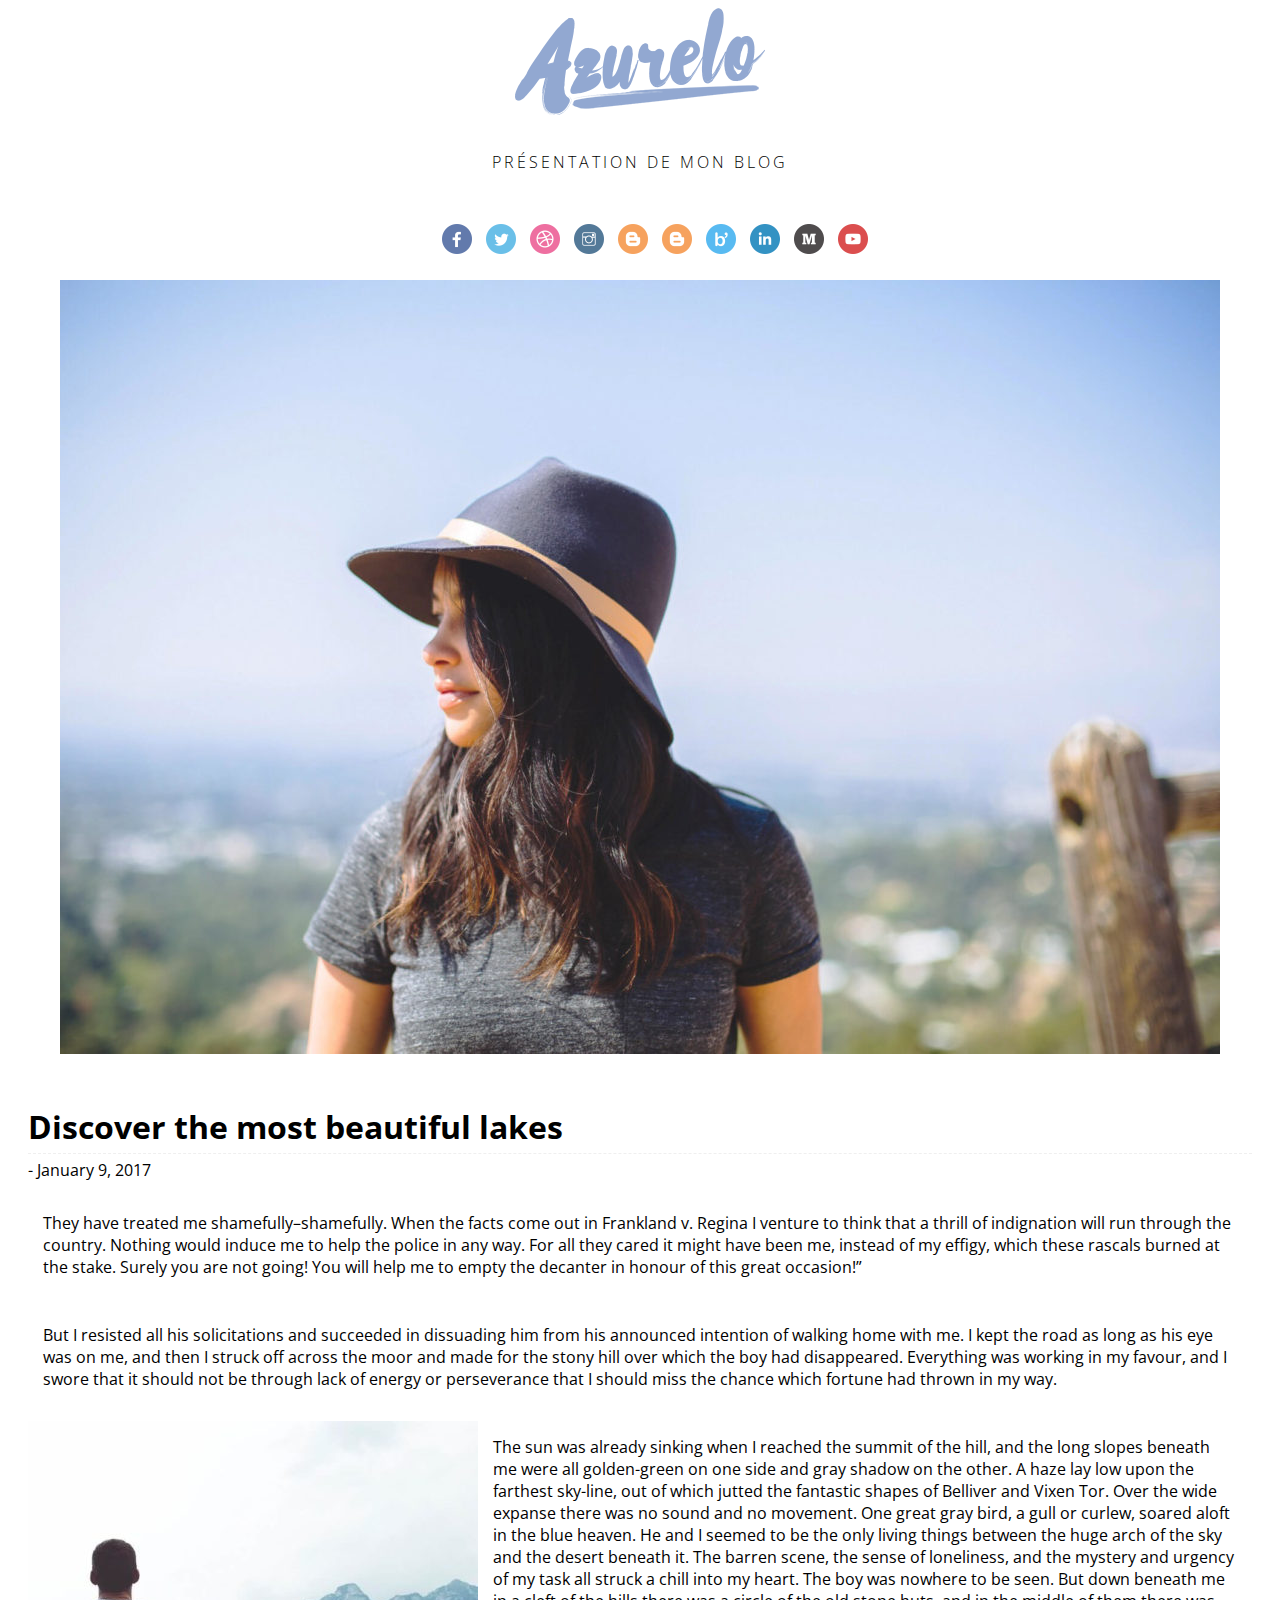
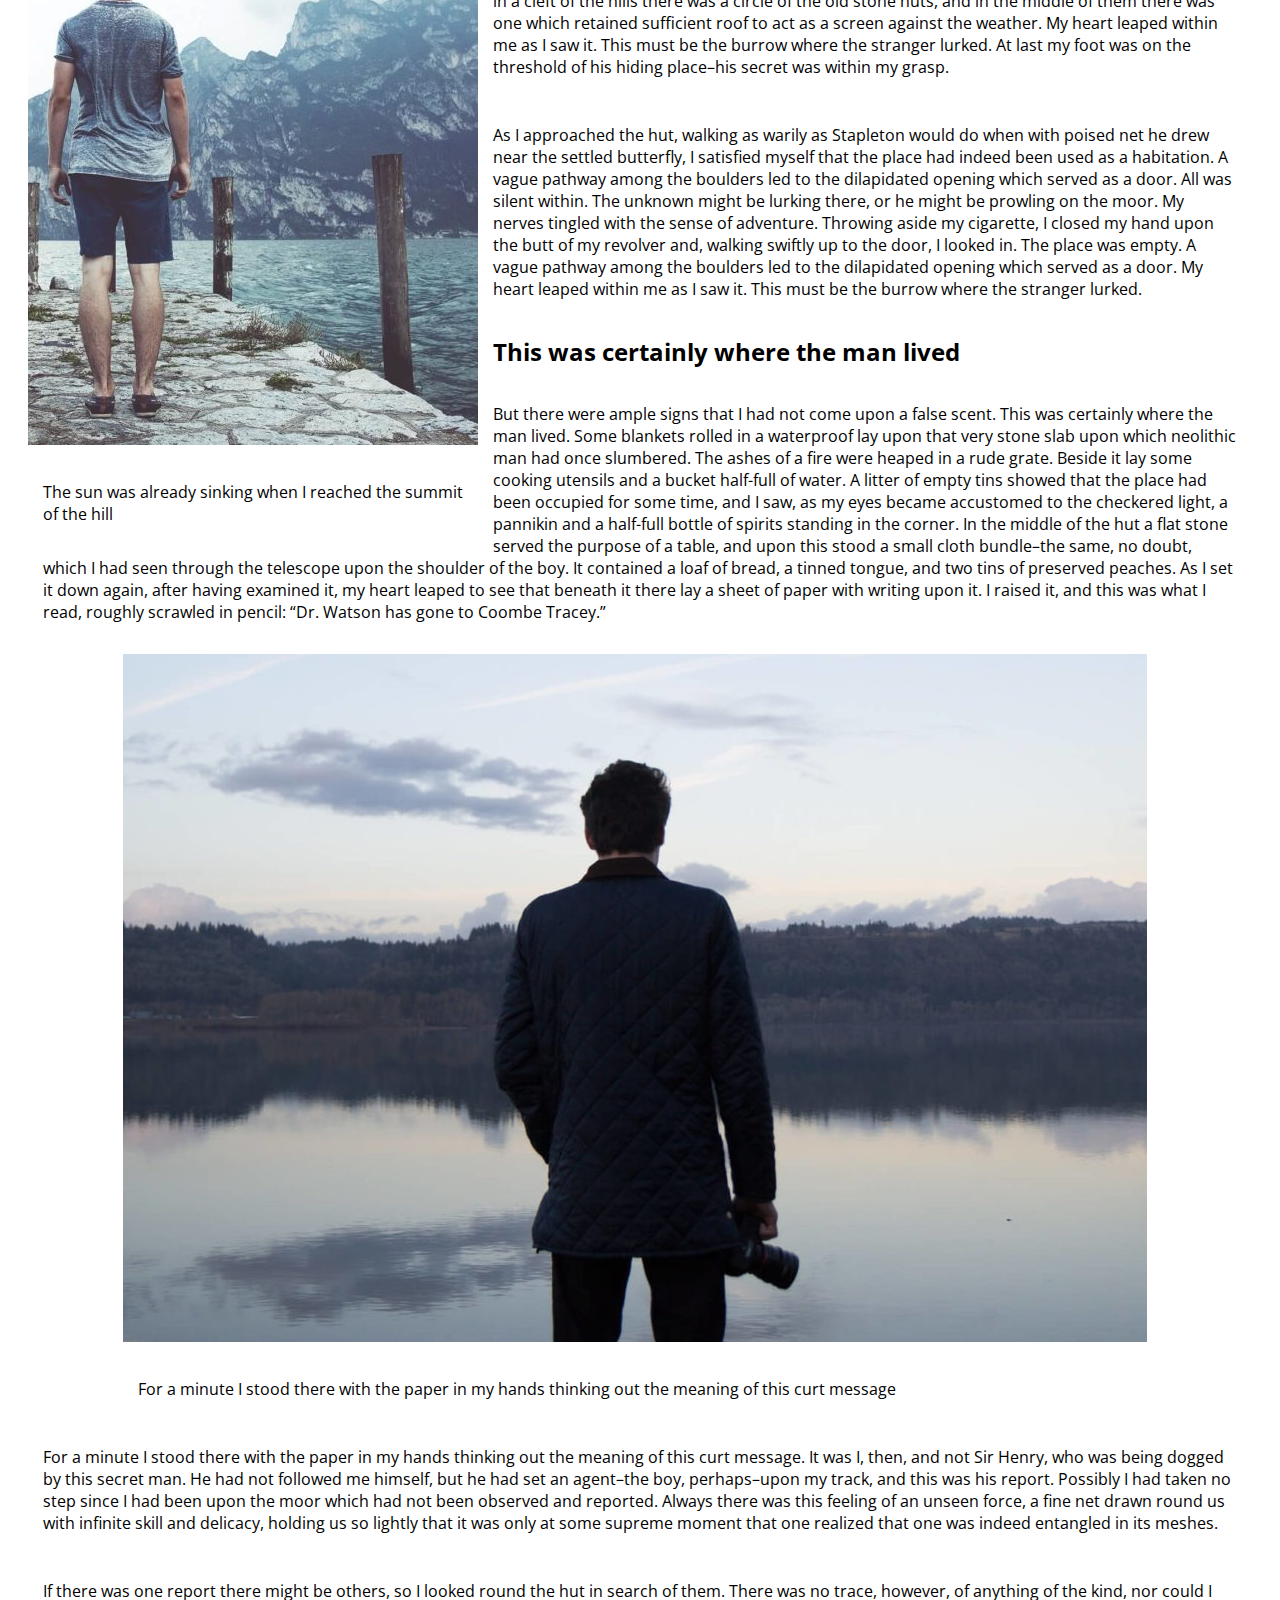
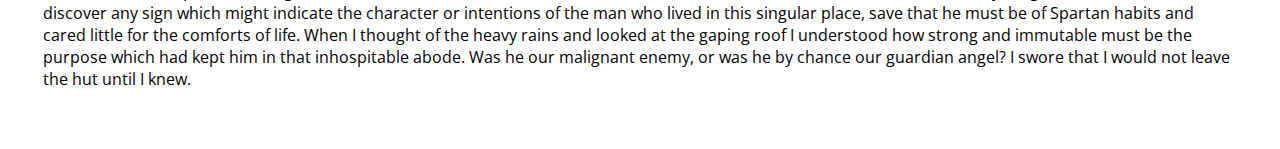
<file: articleOne.html>
<!DOCTYPE html>
<html lang="en">
<head>
	<meta charset="UTF-8">
	<title>Blog Amel</title>
	<link rel="stylesheet" href="https://fonts.googleapis.com/css?family=Open+Sans%3A300%2C400%7CSura%3A400&ver=4.7.4">
	<link rel="stylesheet" href="css/monStyle.css">
</head>
<body>
<section class="container" style="overflow: hidden;">
	<div class="row">
		<section class="col-md-12">
			
		<center>
		<a href="index.html">
			
					<img src="images/logo.png" alt="logoAngela">
		</a>
		<p class="main__subtitle">Présentation de mon blog</p>
	<ul class="social">
		<li class="social-list-img__item"><a href="#" class="social-list-img__link facebook" ></a></li>
		<li class="social-list-img__item"><a href="#" class="social-list-img__link twitter"></a></li>
		<li class="social-list-img__item"><a href="#" class="social-list-img__link dribbble"></a></li>
		<li class="social-list-img__item"><a href="#" class="social-list-img__link instagram "></a></li>
		<li class="social-list-img__item"><a href="#" class="social-list-img__link pinteres"></a></li>
		<li class="social-list-img__item"><a href="#" class="social-list-img__link blogger"></a></li>
		<li class="social-list-img__item"><a href="#" class="social-list-img__link bloglovin"></a></li>
		<li class="social-list-img__item"><a href="#" class="social-list-img__link linkedin "></a></li>
		<li class="social-list-img__item"><a href="#" class="social-list-img__link medium"></a></li>
		<li class="social-list-img__item"><a href="#" class="social-list-img__link youtube"></a></li>
	</ul>
	<img src="images/articleOne.jpg" alt="" style="padding:5px 0">	
</center>

</div>
<section class="article" style="padding: 20px;">
	<h1 class="post__heading">Discover the most beautiful lakes</h1>
	<div class="post__meta">

          <div class="post__meta--left">

           
            <span class="post__meta-separator"> - </span>
            <time datetime="2017-01-09" class="post__meta-date">January 9, 2017</time>
          </div>
	</div>

	<div class="post__content">

          <p>They have treated me shamefully–shamefully. When the facts come out in Frankland v. Regina I venture to think that a thrill of indignation will run through the country. Nothing would induce me to help the police in any way. For all they cared it might have been me, instead of my effigy, which these rascals burned at the stake. Surely you are not going! You will help me to empty the decanter in honour of this great occasion!”</p>
<p>But I resisted all his solicitations and succeeded in dissuading him from his announced intention of walking home with me. I kept the road as long as his eye was on me, and then I struck off across the moor and made for the stony hill over which the boy had disappeared. Everything was working in my favour, and I swore that it should not be through lack of energy or perseverance that I should miss the chance which fortune had thrown in my way.</p>
<div id="attachment_163" style="width: 460px;float:left;padding-right: 5px;" class="wp-caption alignleft"><img class="wp-image-163 size-full" src="images/image1.jpg"><p class="wp-caption-text">The sun was already sinking when I reached the summit of the hill</p></div>
<p>The sun was already sinking when I reached the summit of the hill, and the long slopes beneath me were all golden-green on one side and gray shadow on the other. A haze lay low upon the farthest sky-line, out of which jutted the fantastic shapes of Belliver and Vixen Tor. Over the wide expanse there was no sound and no movement. One great gray bird, a gull or curlew, soared aloft in the blue heaven. He and I seemed to be the only living things between the huge arch of the sky and the desert beneath it. The barren scene, the sense of loneliness, and the mystery and urgency of my task all struck a chill into my heart. The boy was nowhere to be seen. But down beneath me in a cleft of the hills there was a circle of the old stone huts, and in the middle of them there was one which retained sufficient roof to act as a screen against the weather. My heart leaped within me as I saw it. This must be the burrow where the stranger lurked. At last my foot was on the threshold of his hiding place–his secret was within my grasp.</p>
<p>As I approached the hut, walking as warily as Stapleton would do when with poised net he drew near the settled butterfly, I satisfied myself that the place had indeed been used as a habitation. A vague pathway among the boulders led to the dilapidated opening which served as a door. All was silent within. The unknown might be lurking there, or he might be prowling on the moor. My nerves tingled with the sense of adventure. Throwing aside my cigarette, I closed my hand upon the butt of my revolver and, walking swiftly up to the door, I looked in. The place was empty.&nbsp;A vague pathway among the boulders led to the dilapidated opening which served as a door.&nbsp;My heart leaped within me as I saw it. This must be the burrow where the stranger lurked.</p>
<h2>This was certainly where the man lived</h2>
<p>But there were ample signs that I had not come upon a false scent. This was certainly where the man lived. Some blankets rolled in a waterproof lay upon that very stone slab upon which neolithic man had once slumbered. The ashes of a fire were heaped in a rude grate. Beside it lay some cooking utensils and a bucket half-full of water. A litter of empty tins showed that the place had been occupied for some time, and I saw, as my eyes became accustomed to the checkered light, a pannikin and a half-full bottle of spirits standing in the corner. In the middle of the hut a flat stone served the purpose of a table, and upon this stood a small cloth bundle–the same, no doubt, which I had seen through the telescope upon the shoulder of the boy. It contained a loaf of bread, a tinned tongue, and two tins of preserved peaches. As I set it down again, after having examined it, my heart leaped to see that beneath it there lay a sheet of paper with writing upon it. I raised it, and this was what I read, roughly scrawled in pencil: “Dr. Watson has gone to Coombe Tracey.”</p>
<div id="attachment_161" style="width: 1034px;margin: 0 auto;" class="wp-caption aligncenter"><img class="wp-image-161 size-large" src="images/image2.jpg"><p class="wp-caption-text">For a minute I stood there with the paper in my hands thinking out the meaning of this curt message</p></div>
<p>For a minute I stood there with the paper in my hands thinking out the meaning of this curt message. It was I, then, and not Sir Henry, who was being dogged by this secret man. He had not followed me himself, but he had set an agent–the boy, perhaps–upon my track, and this was his report. Possibly I had taken no step since I had been upon the moor which had not been observed and reported. Always there was this feeling of an unseen force, a fine net drawn round us with infinite skill and delicacy, holding us so lightly that it was only at some supreme moment that one realized that one was indeed entangled in its meshes.</p>
<p>If there was one report there might be others, so I looked round the hut in search of them. There was no trace, however, of anything of the kind, nor could I discover any sign which might indicate the character or intentions of the man who lived in this singular place, save that he must be of Spartan habits and cared little for the comforts of life. When I thought of the heavy rains and looked at the gaping roof I understood how strong and immutable must be the purpose which had kept him in that inhospitable abode. Was he our malignant enemy, or was he by chance our guardian angel? I swore that I would not leave the hut until I knew.</p>

          <div class="clearfix"></div>

        </div>
</section>
</file>
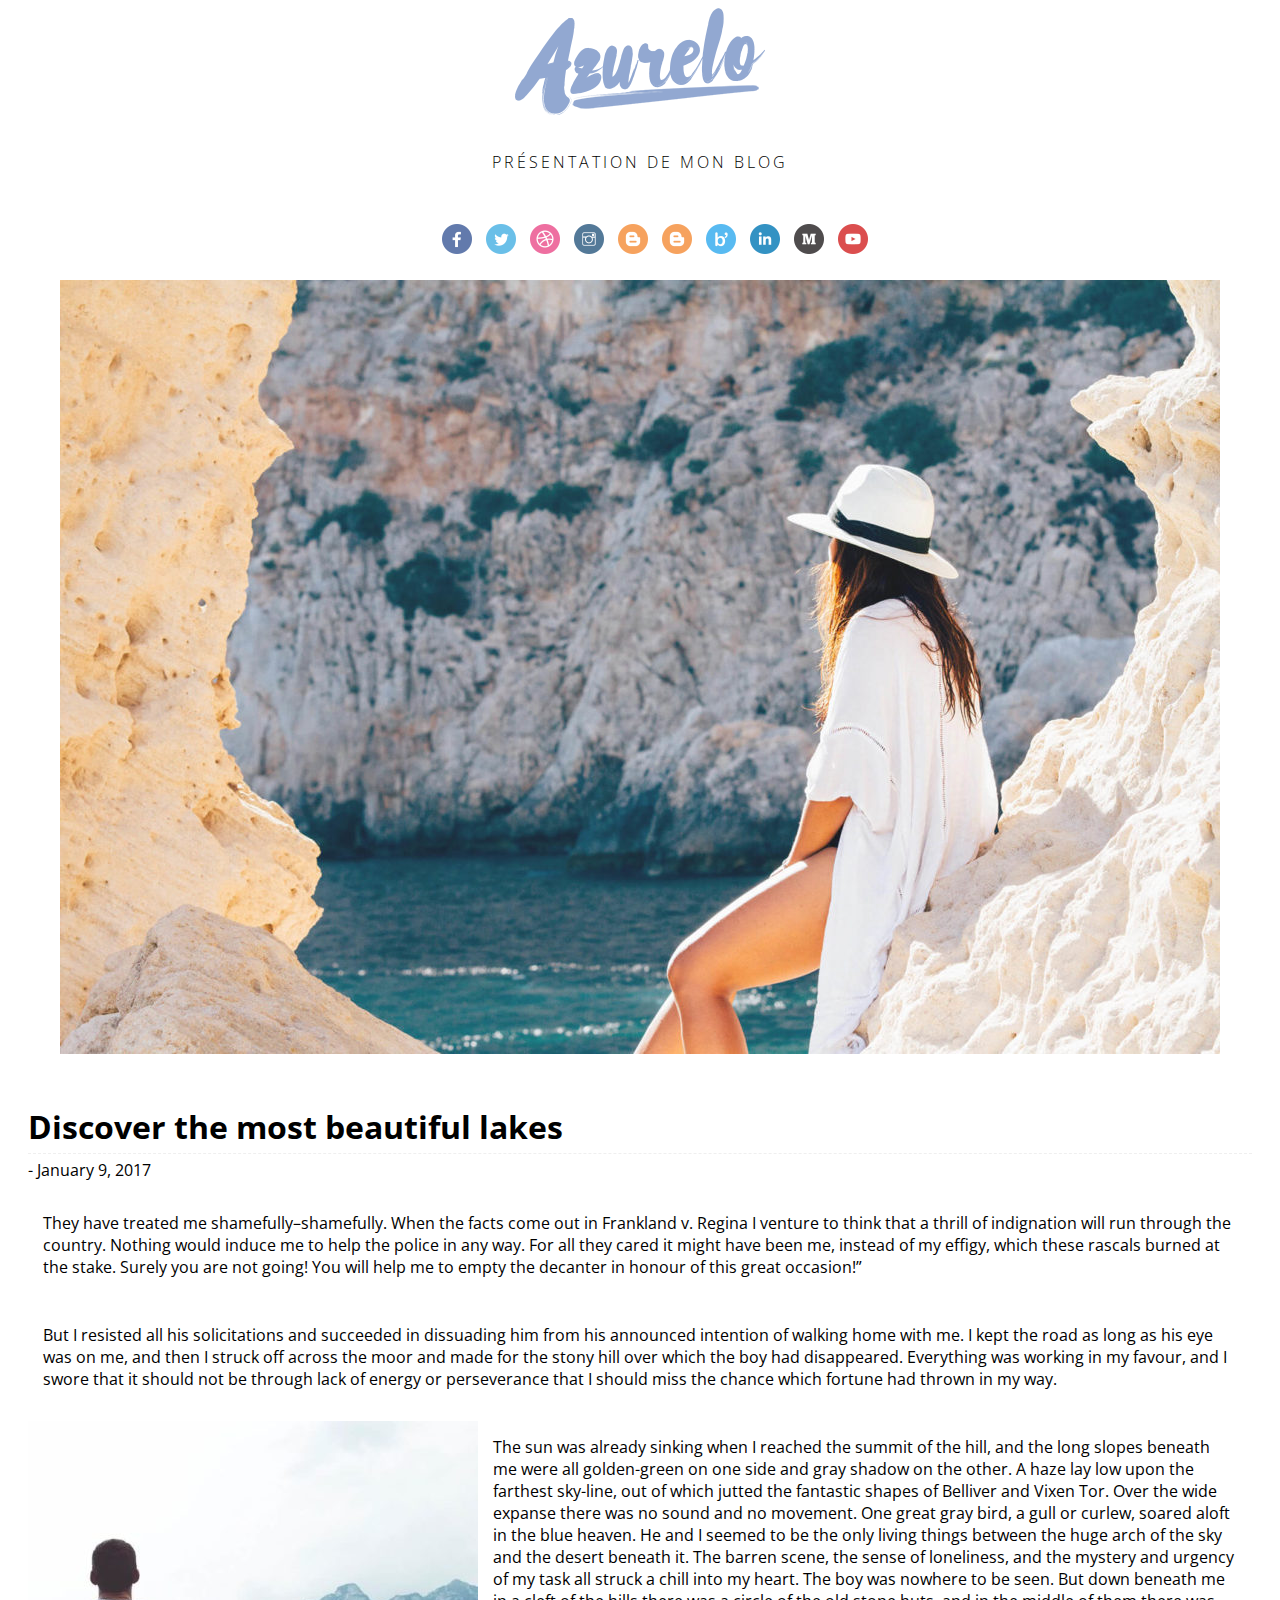
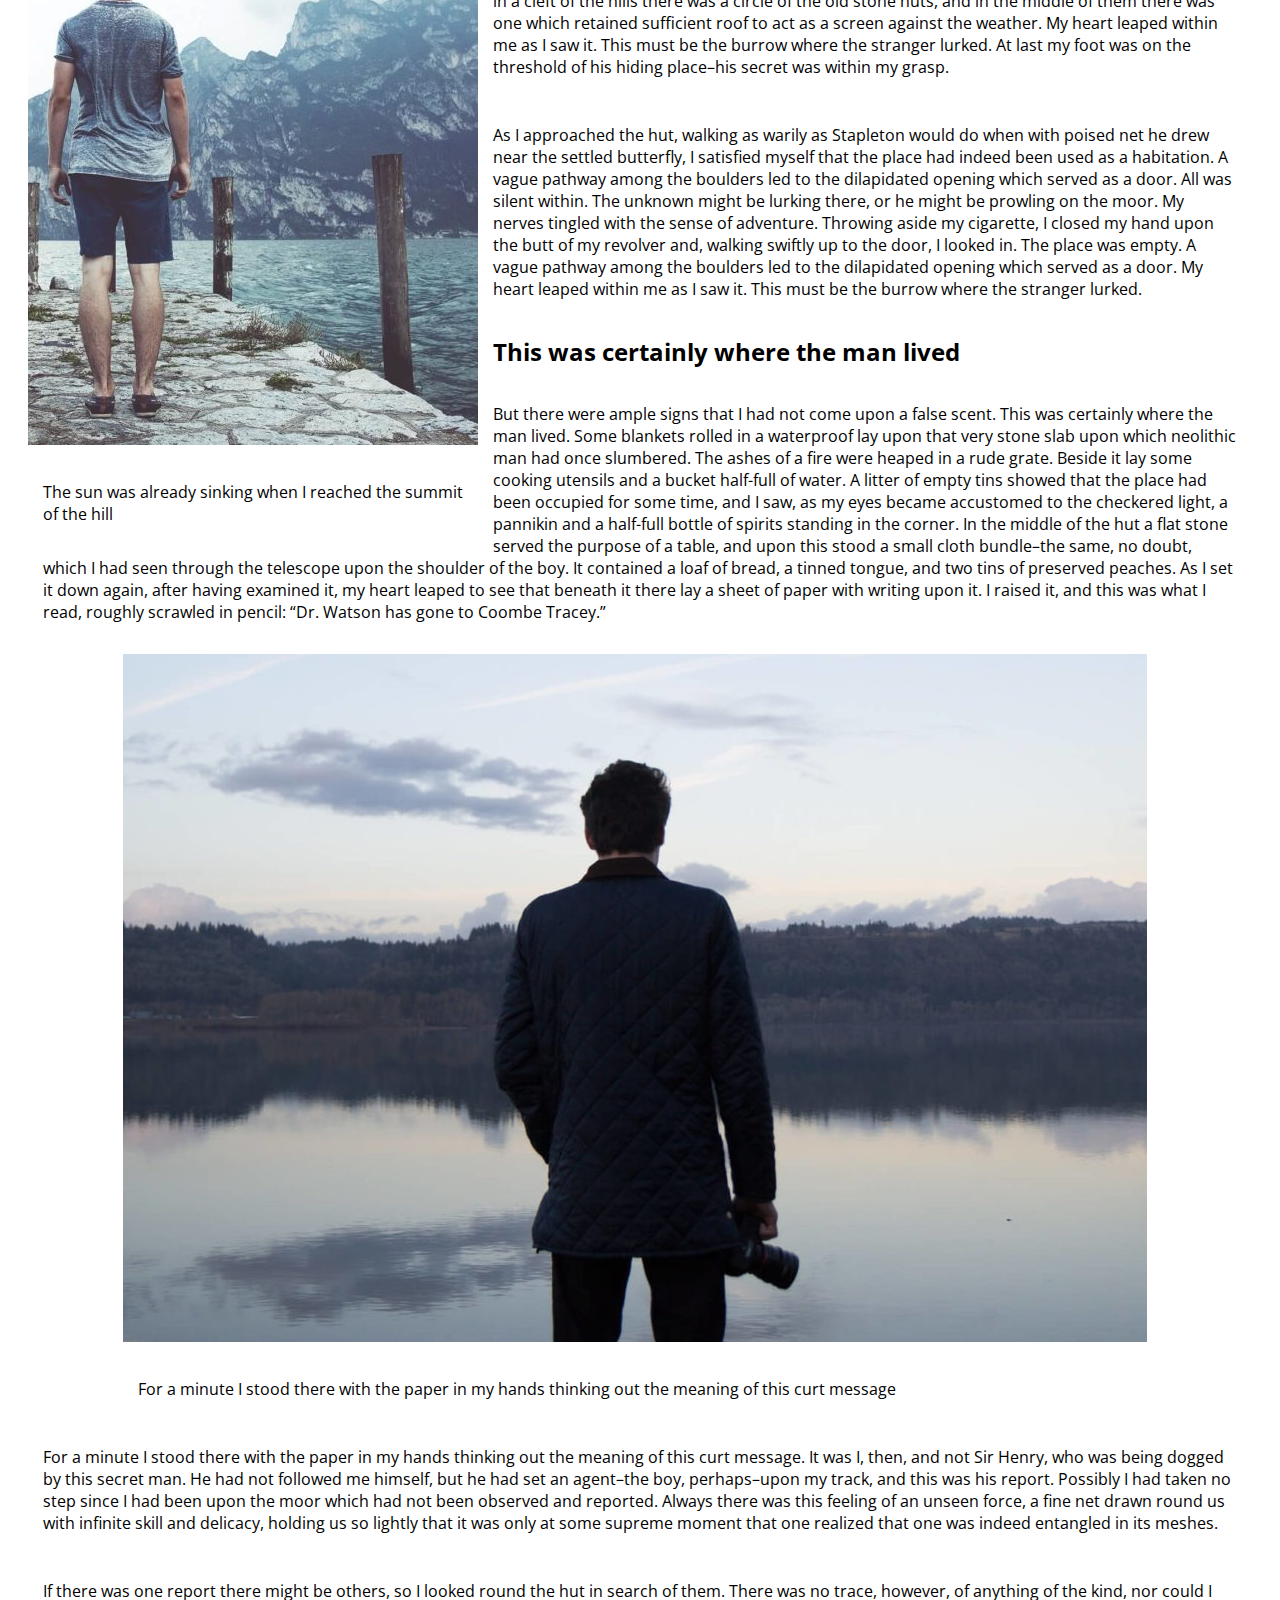
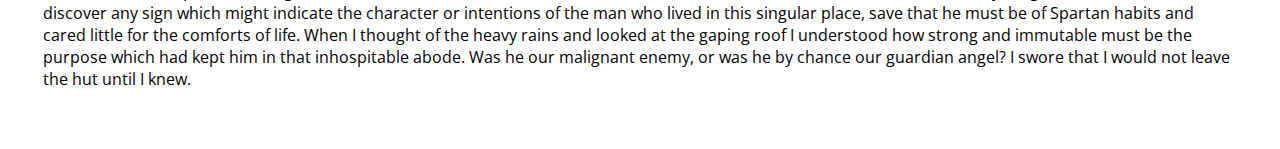
<file: articlethree.html>
<!DOCTYPE html>
<html lang="en">
<head>
	<meta charset="UTF-8">
	<title>Blog Amel</title>
	<link rel="stylesheet" href="https://fonts.googleapis.com/css?family=Open+Sans%3A300%2C400%7CSura%3A400&ver=4.7.4">
	<link rel="stylesheet" href="css/monStyle.css">
</head>
<body>
<section class="container" style="overflow: hidden;">
	<div class="row">
		<section class="col-md-12">
			
		<center>
		<a href="index.html">
			
					<img src="images/logo.png" alt="logoAngela">
		</a>
		<p class="main__subtitle">Présentation de mon blog</p>
	<ul class="social">
		<li class="social-list-img__item"><a href="#" class="social-list-img__link facebook" ></a></li>
		<li class="social-list-img__item"><a href="#" class="social-list-img__link twitter"></a></li>
		<li class="social-list-img__item"><a href="#" class="social-list-img__link dribbble"></a></li>
		<li class="social-list-img__item"><a href="#" class="social-list-img__link instagram "></a></li>
		<li class="social-list-img__item"><a href="#" class="social-list-img__link pinteres"></a></li>
		<li class="social-list-img__item"><a href="#" class="social-list-img__link blogger"></a></li>
		<li class="social-list-img__item"><a href="#" class="social-list-img__link bloglovin"></a></li>
		<li class="social-list-img__item"><a href="#" class="social-list-img__link linkedin "></a></li>
		<li class="social-list-img__item"><a href="#" class="social-list-img__link medium"></a></li>
		<li class="social-list-img__item"><a href="#" class="social-list-img__link youtube"></a></li>
	</ul>

	<img src="images/articleThree.jpg" alt="" style="padding:5px 0">	
</center>
</div>


<section class="article" style="padding: 20px;">
	<h1 class="post__heading">Discover the most beautiful lakes</h1>
	<div class="post__meta">

          <div class="post__meta--left">

           
            <span class="post__meta-separator"> - </span>
            <time datetime="2017-01-09" class="post__meta-date">January 9, 2017</time>
          </div>
	</div>

	<div class="post__content">

          <p>They have treated me shamefully–shamefully. When the facts come out in Frankland v. Regina I venture to think that a thrill of indignation will run through the country. Nothing would induce me to help the police in any way. For all they cared it might have been me, instead of my effigy, which these rascals burned at the stake. Surely you are not going! You will help me to empty the decanter in honour of this great occasion!”</p>
<p>But I resisted all his solicitations and succeeded in dissuading him from his announced intention of walking home with me. I kept the road as long as his eye was on me, and then I struck off across the moor and made for the stony hill over which the boy had disappeared. Everything was working in my favour, and I swore that it should not be through lack of energy or perseverance that I should miss the chance which fortune had thrown in my way.</p>
<div id="attachment_163" style="width: 460px;float:left;padding-right: 5px;" class="wp-caption alignleft"><img class="wp-image-163 size-full" src="images/image1.jpg"><p class="wp-caption-text">The sun was already sinking when I reached the summit of the hill</p></div>
<p>The sun was already sinking when I reached the summit of the hill, and the long slopes beneath me were all golden-green on one side and gray shadow on the other. A haze lay low upon the farthest sky-line, out of which jutted the fantastic shapes of Belliver and Vixen Tor. Over the wide expanse there was no sound and no movement. One great gray bird, a gull or curlew, soared aloft in the blue heaven. He and I seemed to be the only living things between the huge arch of the sky and the desert beneath it. The barren scene, the sense of loneliness, and the mystery and urgency of my task all struck a chill into my heart. The boy was nowhere to be seen. But down beneath me in a cleft of the hills there was a circle of the old stone huts, and in the middle of them there was one which retained sufficient roof to act as a screen against the weather. My heart leaped within me as I saw it. This must be the burrow where the stranger lurked. At last my foot was on the threshold of his hiding place–his secret was within my grasp.</p>
<p>As I approached the hut, walking as warily as Stapleton would do when with poised net he drew near the settled butterfly, I satisfied myself that the place had indeed been used as a habitation. A vague pathway among the boulders led to the dilapidated opening which served as a door. All was silent within. The unknown might be lurking there, or he might be prowling on the moor. My nerves tingled with the sense of adventure. Throwing aside my cigarette, I closed my hand upon the butt of my revolver and, walking swiftly up to the door, I looked in. The place was empty.&nbsp;A vague pathway among the boulders led to the dilapidated opening which served as a door.&nbsp;My heart leaped within me as I saw it. This must be the burrow where the stranger lurked.</p>
<h2>This was certainly where the man lived</h2>
<p>But there were ample signs that I had not come upon a false scent. This was certainly where the man lived. Some blankets rolled in a waterproof lay upon that very stone slab upon which neolithic man had once slumbered. The ashes of a fire were heaped in a rude grate. Beside it lay some cooking utensils and a bucket half-full of water. A litter of empty tins showed that the place had been occupied for some time, and I saw, as my eyes became accustomed to the checkered light, a pannikin and a half-full bottle of spirits standing in the corner. In the middle of the hut a flat stone served the purpose of a table, and upon this stood a small cloth bundle–the same, no doubt, which I had seen through the telescope upon the shoulder of the boy. It contained a loaf of bread, a tinned tongue, and two tins of preserved peaches. As I set it down again, after having examined it, my heart leaped to see that beneath it there lay a sheet of paper with writing upon it. I raised it, and this was what I read, roughly scrawled in pencil: “Dr. Watson has gone to Coombe Tracey.”</p>
<div id="attachment_161" style="width: 1034px;margin: 0 auto;" class="wp-caption aligncenter"><img class="wp-image-161 size-large" src="images/image2.jpg"><p class="wp-caption-text">For a minute I stood there with the paper in my hands thinking out the meaning of this curt message</p></div>
<p>For a minute I stood there with the paper in my hands thinking out the meaning of this curt message. It was I, then, and not Sir Henry, who was being dogged by this secret man. He had not followed me himself, but he had set an agent–the boy, perhaps–upon my track, and this was his report. Possibly I had taken no step since I had been upon the moor which had not been observed and reported. Always there was this feeling of an unseen force, a fine net drawn round us with infinite skill and delicacy, holding us so lightly that it was only at some supreme moment that one realized that one was indeed entangled in its meshes.</p>
<p>If there was one report there might be others, so I looked round the hut in search of them. There was no trace, however, of anything of the kind, nor could I discover any sign which might indicate the character or intentions of the man who lived in this singular place, save that he must be of Spartan habits and cared little for the comforts of life. When I thought of the heavy rains and looked at the gaping roof I understood how strong and immutable must be the purpose which had kept him in that inhospitable abode. Was he our malignant enemy, or was he by chance our guardian angel? I swore that I would not leave the hut until I knew.</p>

          <div class="clearfix"></div>

        </div>
</section>
</file>
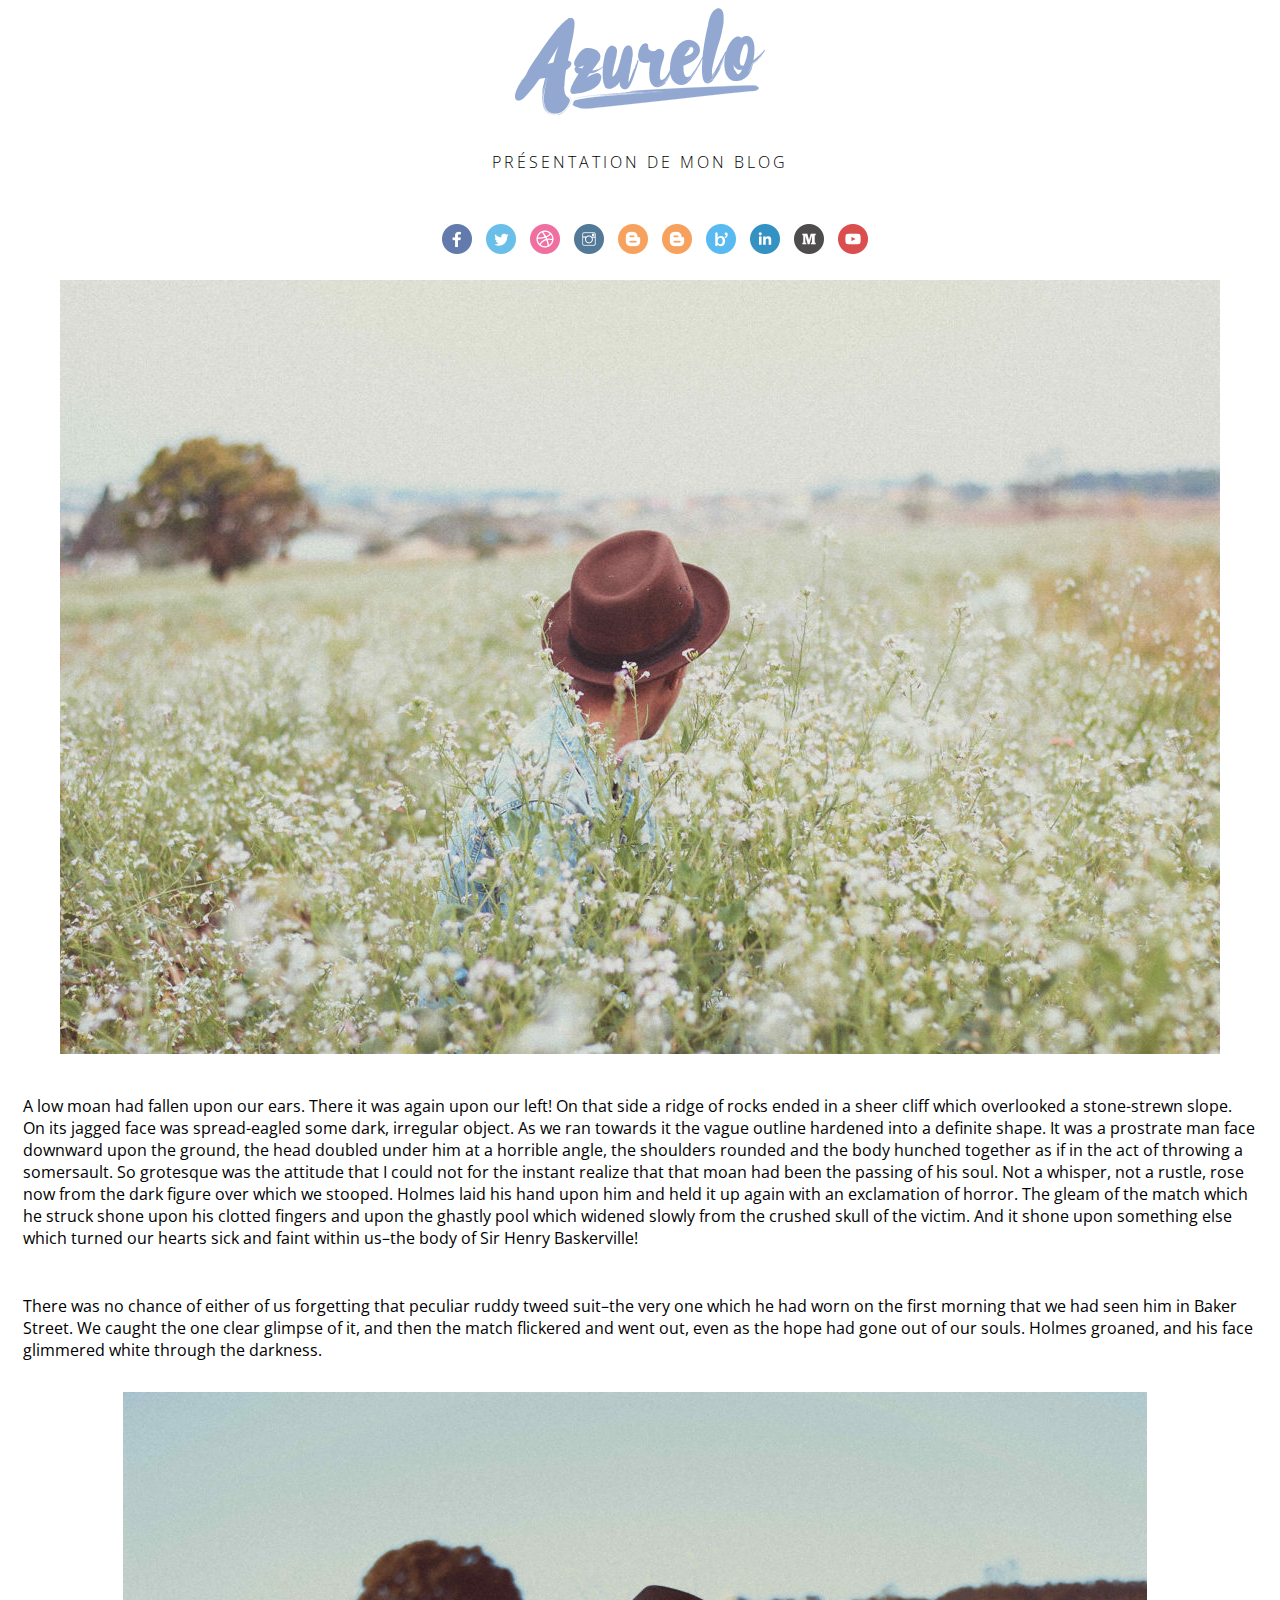
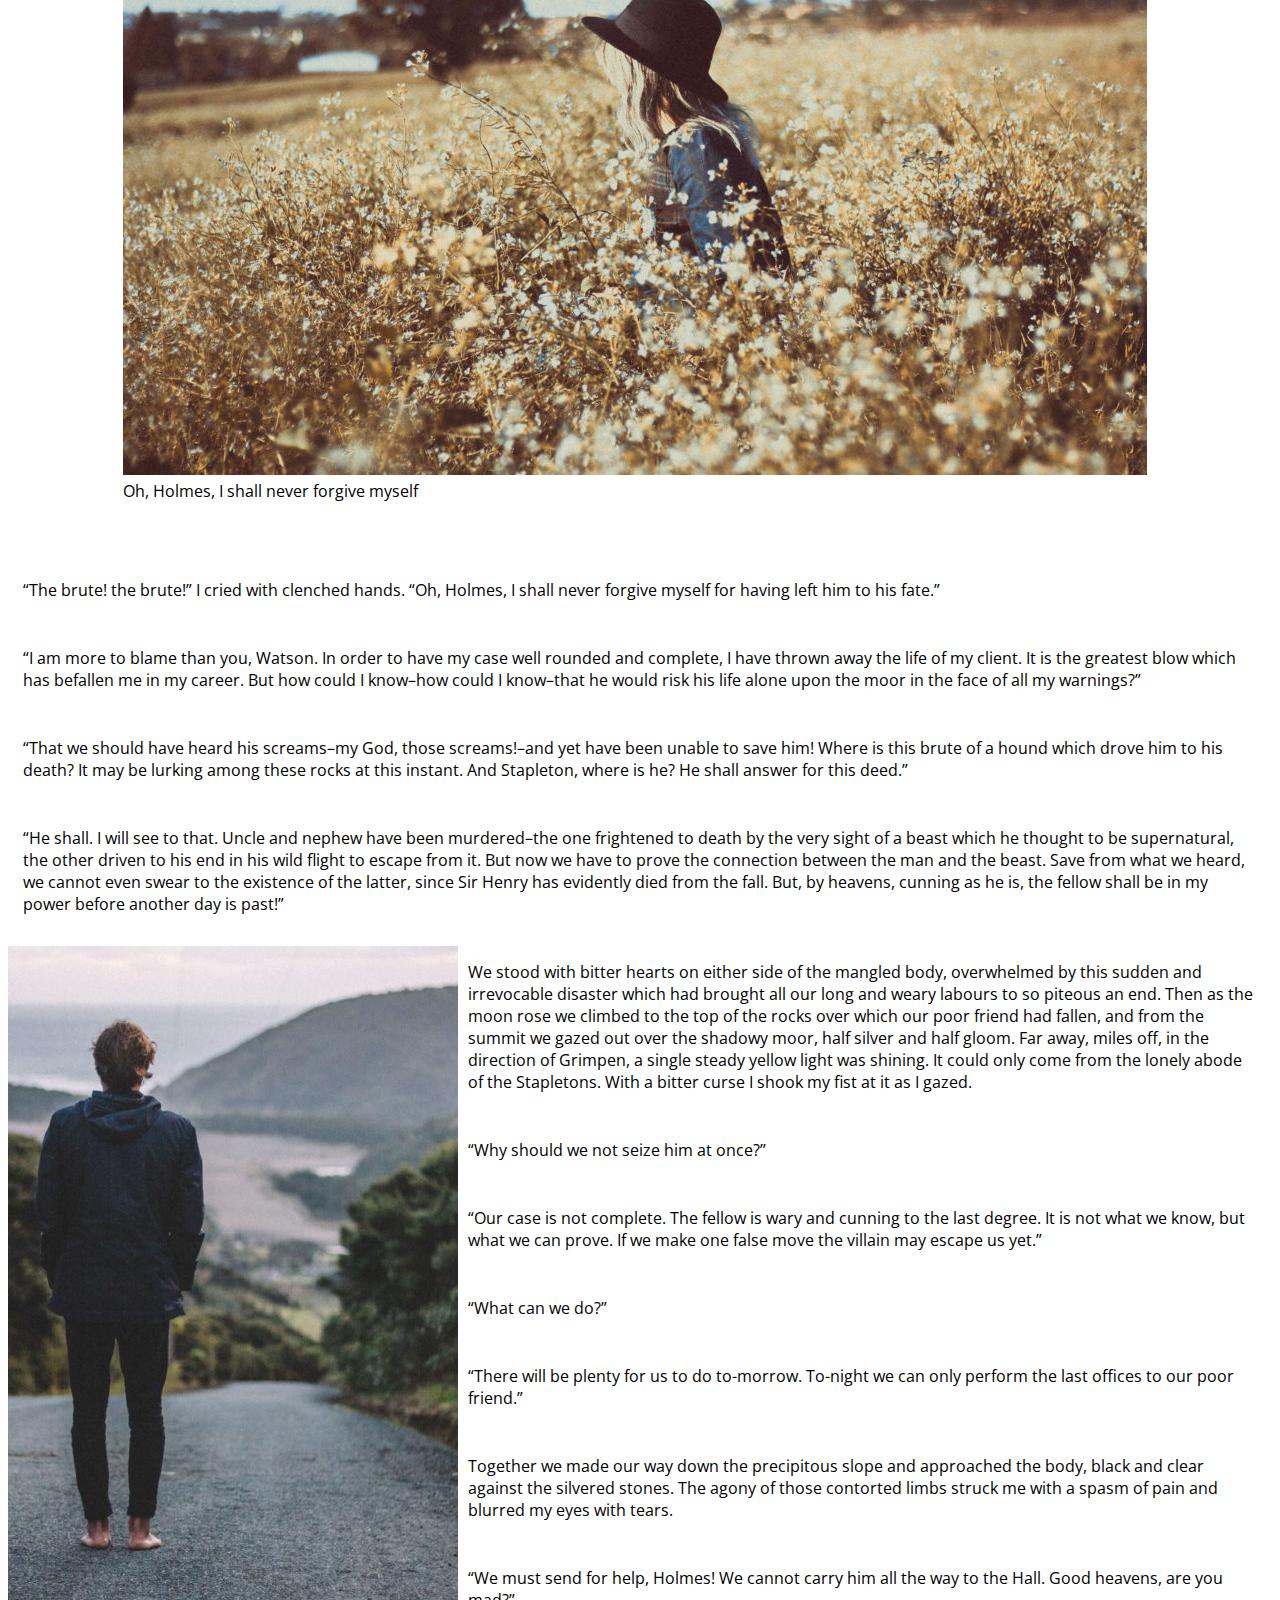
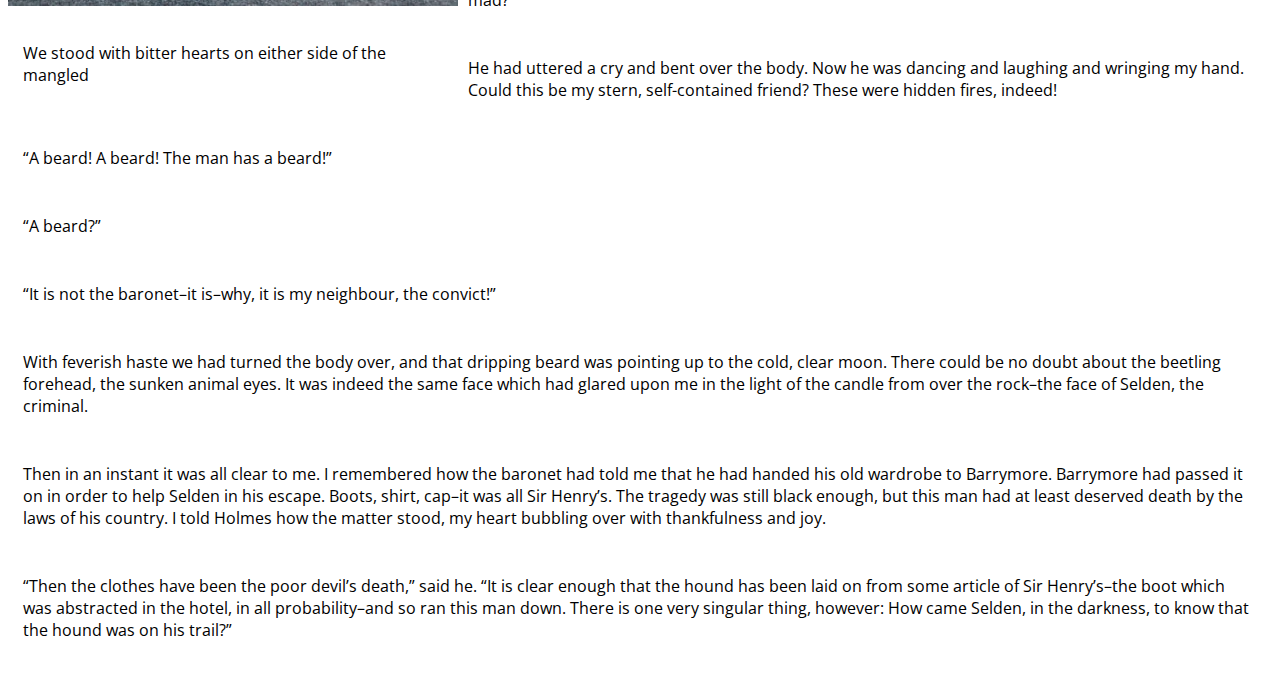
<file: articleTwo.html>
<!DOCTYPE html>
<html lang="en">
<head>
	<meta charset="UTF-8">
	<title>Blog Amel</title>
	<link rel="stylesheet" href="https://fonts.googleapis.com/css?family=Open+Sans%3A300%2C400%7CSura%3A400&ver=4.7.4">
	<link rel="stylesheet" href="css/monStyle.css">
</head>
<body>
<section class="container" style="overflow: hidden;">
	<div class="row">
		<section class="col-md-12">
			
		<center>
		<a href="index.html">
			
					<img src="images/logo.png" alt="logoAngela">
		</a>
		<p class="main__subtitle">Présentation de mon blog</p>
	<ul class="social">
		<li class="social-list-img__item"><a href="#" class="social-list-img__link facebook" ></a></li>
		<li class="social-list-img__item"><a href="#" class="social-list-img__link twitter"></a></li>
		<li class="social-list-img__item"><a href="#" class="social-list-img__link dribbble"></a></li>
		<li class="social-list-img__item"><a href="#" class="social-list-img__link instagram "></a></li>
		<li class="social-list-img__item"><a href="#" class="social-list-img__link pinteres"></a></li>
		<li class="social-list-img__item"><a href="#" class="social-list-img__link blogger"></a></li>
		<li class="social-list-img__item"><a href="#" class="social-list-img__link bloglovin"></a></li>
		<li class="social-list-img__item"><a href="#" class="social-list-img__link linkedin "></a></li>
		<li class="social-list-img__item"><a href="#" class="social-list-img__link medium"></a></li>
		<li class="social-list-img__item"><a href="#" class="social-list-img__link youtube"></a></li>
	</ul>

	<img src="images/articleTwo.jpg" alt="" style="padding:5px 0">	
</center>

</div>



<div class="post__content">

          <p>A low moan had fallen upon our ears. There it was again upon our left! On that side a ridge of rocks ended in a sheer cliff which overlooked a stone-strewn slope. On its jagged face was spread-eagled some dark, irregular object. As we ran towards it the vague outline hardened into a definite shape. It was a prostrate man face downward upon the ground, the head doubled under him at a horrible angle, the shoulders rounded and the body hunched together as if in the act of throwing a somersault. So grotesque was the attitude that I could not for the instant realize that that moan had been the passing of his soul. Not a whisper, not a rustle, rose now from the dark figure over which we stooped. Holmes laid his hand upon him and held it up again with an exclamation of horror. The gleam of the match which he struck shone upon his clotted fingers and upon the ghastly pool which widened slowly from the crushed skull of the victim. And it shone upon something else which turned our hearts sick and faint within us–the body of Sir Henry Baskerville!</p>
<p>There was no chance of either of us forgetting that peculiar ruddy tweed suit–the very one which he had worn on the first morning that we had seen him in Baker Street. We caught the one clear glimpse of it, and then the match flickered and went out, even as the hope had gone out of our souls. Holmes groaned, and his face glimmered white through the darkness.</p>
<div id="attachment_172" style="width: 1034px;margin:0 auto" class="wp-caption aligncenter"><img class="wp-image-172 size-large" src="images/image3.jpg">Oh, Holmes, I shall never forgive myself</p></div>
<p>“The brute! the brute!” I cried with clenched hands. “Oh, Holmes, I shall never forgive myself for having left him to his fate.”</p>
<p>“I am more to blame than you, Watson. In order to have my case well rounded and complete, I have thrown away the life of my client. It is the greatest blow which has befallen me in my career. But how could I know–how could I know–that he would risk his life alone upon the moor in the face of all my warnings?”</p>
<p>“That we should have heard his screams–my God, those screams!–and yet have been unable to save him! Where is this brute of a hound which drove him to his death? It may be lurking among these rocks at this instant. And Stapleton, where is he? He shall answer for this deed.”</p>
<p>“He shall. I will see to that. Uncle and nephew have been murdered–the one frightened to death by the very sight of a beast which he thought to be supernatural, the other driven to his end in his wild flight to escape from it. But now we have to prove the connection between the man and the beast. Save from what we heard, we cannot even swear to the existence of the latter, since Sir Henry has evidently died from the fall. But, by heavens, cunning as he is, the fellow shall be in my power before another day is past!”</p>
<div id="attachment_171" style="width: 460px;float: left;" class="wp-caption alignleft"><img class="wp-image-171 size-full" src="images/image4.jpg"><p class="wp-caption-text">We stood with bitter hearts on either side of the mangled</p></div>
<p>We stood with bitter hearts on either side of the mangled body, overwhelmed by this sudden and irrevocable disaster which had brought all our long and weary labours to so piteous an end. Then as the moon rose we climbed to the top of the rocks over which our poor friend had fallen, and from the summit we gazed out over the shadowy moor, half silver and half gloom. Far away, miles off, in the direction of Grimpen, a single steady yellow light was shining. It could only come from the lonely abode of the Stapletons. With a bitter curse I shook my fist at it as I gazed.</p>
<p>“Why should we not seize him at once?”</p>
<p>“Our case is not complete. The fellow is wary and cunning to the last degree. It is not what we know, but what we can prove. If we make one false move the villain may escape us yet.”</p>
<p>“What can we do?”</p>
<p>“There will be plenty for us to do to-morrow. To-night we can only perform the last offices to our poor friend.”</p>
<p>Together we made our way down the precipitous slope and approached the body, black and clear against the silvered stones. The agony of those contorted limbs struck me with a spasm of pain and blurred my eyes with tears.</p>
<p>“We must send for help, Holmes! We cannot carry him all the way to the Hall. Good heavens, are you mad?”</p>
<p>He had uttered a cry and bent over the body. Now he was dancing and laughing and wringing my hand. Could this be my stern, self-contained friend? These were hidden fires, indeed!</p>
<p>“A beard! A beard! The man has a beard!”</p>
<p>“A beard?”</p>
<p>“It is not the baronet–it is–why, it is my neighbour, the convict!”</p>
<p>With feverish haste we had turned the body over, and that dripping beard was pointing up to the cold, clear moon. There could be no doubt about the beetling forehead, the sunken animal eyes. It was indeed the same face which had glared upon me in the light of the candle from over the rock–the face of Selden, the criminal.</p>
<p>Then in an instant it was all clear to me. I remembered how the baronet had told me that he had handed his old wardrobe to Barrymore. Barrymore had passed it on in order to help Selden in his escape. Boots, shirt, cap–it was all Sir Henry’s. The tragedy was still black enough, but this man had at least deserved death by the laws of his country. I told Holmes how the matter stood, my heart bubbling over with thankfulness and joy.</p>
<p>“Then the clothes have been the poor devil’s death,” said he. “It is clear enough that the hound has been laid on from some article of Sir Henry’s–the boot which was abstracted in the hotel, in all probability–and so ran this man down. There is one very singular thing, however: How came Selden, in the darkness, to know that the hound was on his trail?”</p>

          <div class="clearfix"></div>

        </div>
</file>
<file: css/monStyle.css>
body{
    font-family: Open Sans,Helvetica,Roboto,Arial,sans-serif;
    font-size: 16px;
}
.main,.sidebar,.smallimg,.bigimg{
    display: inline;
    float: left;
    overflow: hidden;
}
.smallimg {
    width: 50%;
}
.left{
    float: left;
}
.right{
    float: right;
}

.main{
    padding:10px;
    width:75%;
}

.sidebar{

    padding: 5px;
    width:20%;
}
.main img, .sidebar img{
    max-width:100%;
}
 p{
    font-family: Open Sans,Helvetica,Roboto,Arial,sans-serif;
    padding:15px;
    
}
.box__category, .main__subtitle {
    display: block;
    font-family: Open Sans,Helvetica,Roboto,Arial,sans-serif;
    font-weight: 300;
    text-align: center;
    text-transform: uppercase;
    letter-spacing: 3px;
}
.box__title {
    word-wrap: break-word;
    font-size: 1.71429rem;
    text-align: center;
    margin: 0 0 10px;
}
.social-list-img__link {
    display: block;
    width: 30px;
    height: 30px;
    background-repeat: no-repeat;
    background-size: 420px 30px;
    opacity: .8;
}
.social-list-img__link {
    display: block;
    width: 30px;
    height: 30px;
    background-image: url(../images/sprite-socialX2.png);
    background-repeat: no-repeat;
    background-size: 420px 30px;
    opacity: .8;
    -webkit-transition: opacity .4s;
    transition: opacity .4s;
}
.social-list-img__item {
    display: inline-block;
    margin: 20px 10px 0 0;
}
.social-list-img__link.facebook {
    background-position: -90px 0;
}
.social-list-img__link.twitter {
    background-position: -360px 0;
}
.social-list-img__link.dribbble {
    background-position: -60px 0;
}
.social-list-img__link.instagram {
    background-position: -180px 0;
}
.social-list-img__link.pinterest {
    background-position: -270px 0;
}
.social-list-img__link.blogger {
    background-position: 0 0;
}

.social-list-img__link.bloglovin {
    background-position: -30px 0;
}
.social-list-img__link.linkedin {
    background-position: -210px 0;
}
.social-list-img__link.medium {
    background-position: -240px 0;
}

.social-list-img__link.youtube {
    background-position: -390px 0;
}
.footer {
    text-align: center;
    background-color: #92a8d1;
}
.post__heading {
    word-wrap: break-word;
    border-bottom: 1px dashed #efefef;
    margin-bottom: 5px;
    padding-bottom: 5px;
}
.post__meta--left {
    margin-right: 20px;
}
</file>
